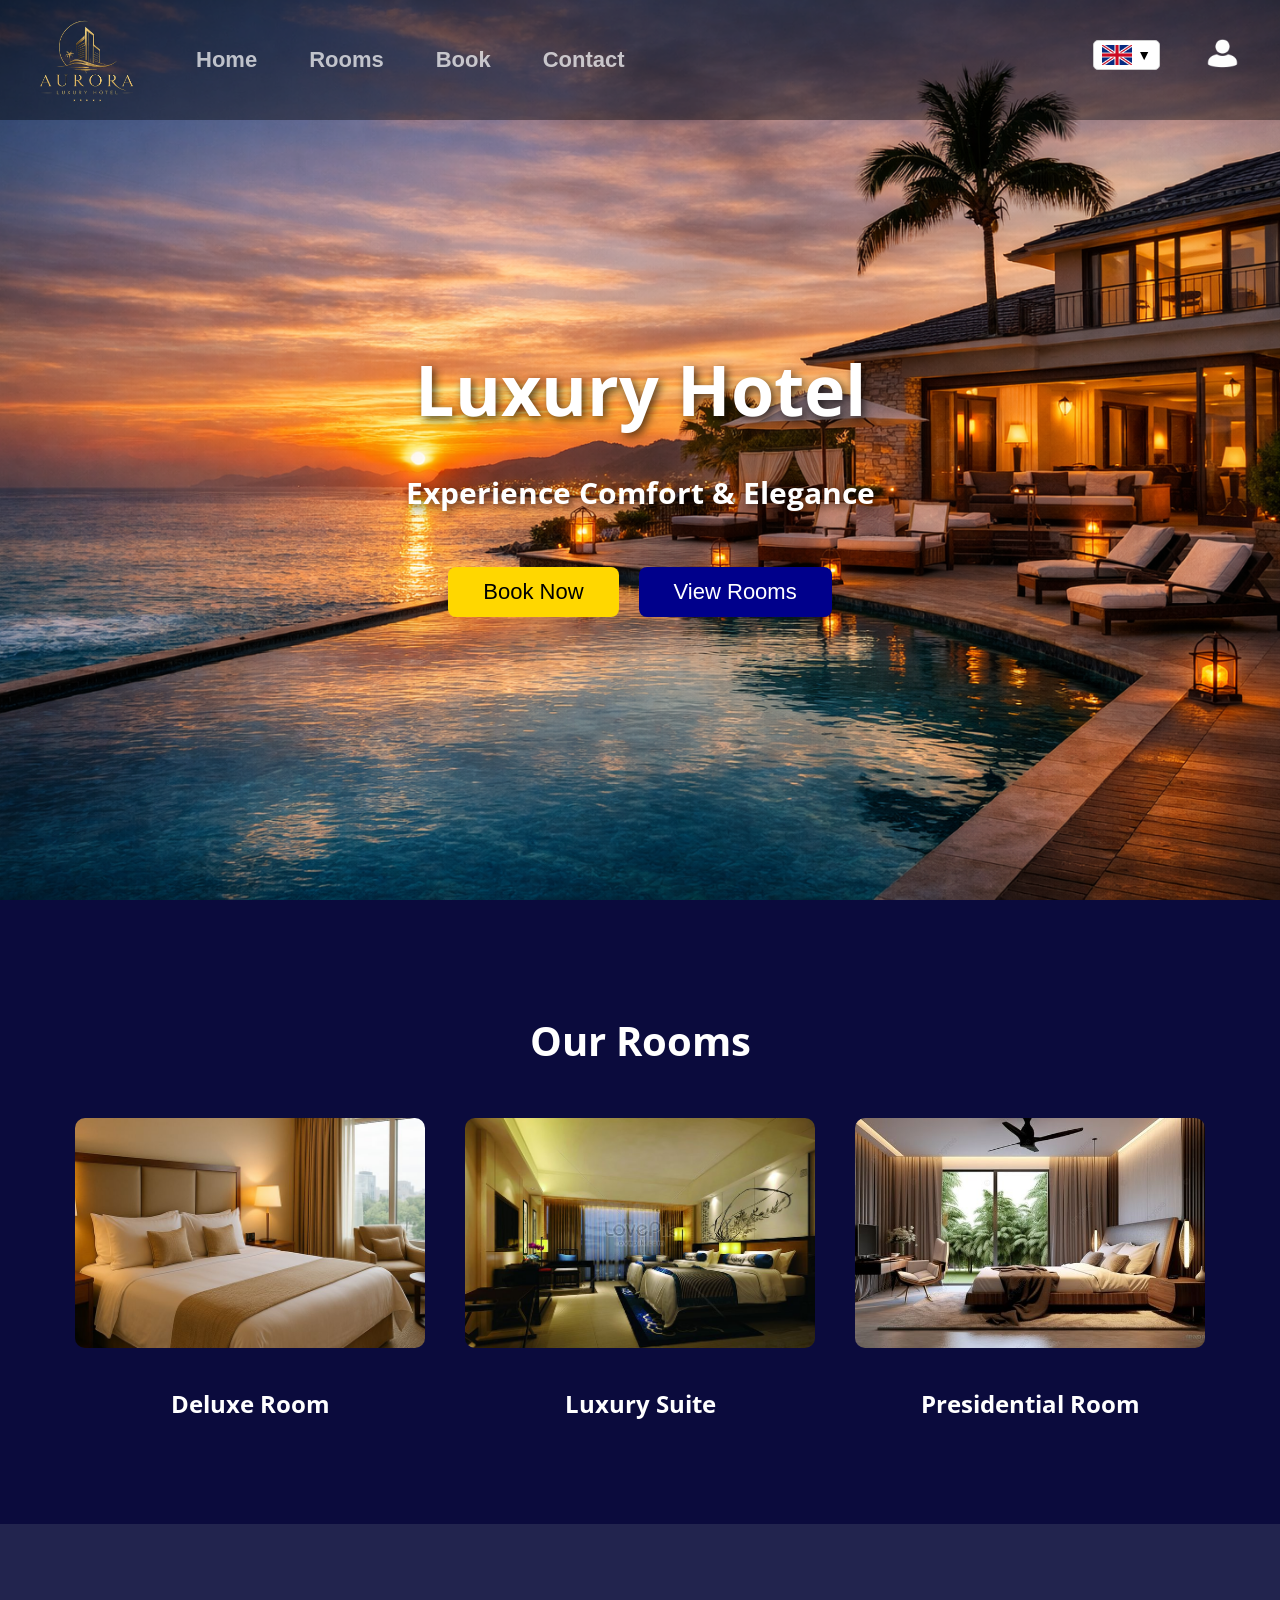
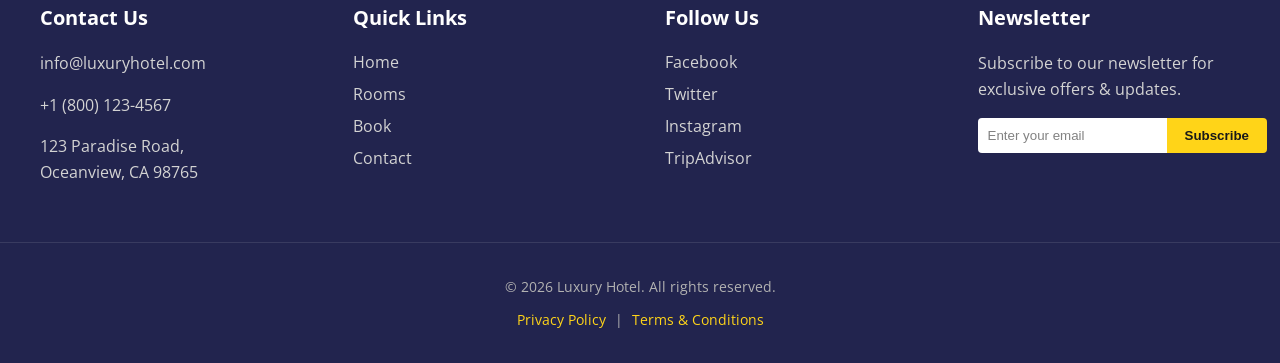
<file: index.html>
<!DOCTYPE html>
<html lang="en">
<head>

<meta charset="UTF-8">
<meta name="viewport" content="width=device-width, initial-scale=1.0">

<title>Luxury Hotel</title>

<link rel="stylesheet" href="style.css">
<link href="https://fonts.googleapis.com/css2?family=Open+Sans:wght@400;700&display=swap" rel="stylesheet">

</head>

<body>


<!-- HEADER -->
<header id="header">

  <!-- Logo -->
  <div class="logo">
    <img src="photo/ChatGPT Image Mar 13, 2026, 01_17_28 AM.png" alt="Luxury Hotel Logo">
  </div>

  <!-- Language selector -->
<div class="lang-selector">
  <button id="selected-lang">
    <img src="photo/great-britain-flag-flag-england-vector-icon-united-kingdom-flag-great-britain-10-eps_800531-104.avif" alt="English" class="flag">
    ▼
  </button>
  <div id="lang-options" class="lang-options">
    <img src="photo/great-britain-flag-flag-england-vector-icon-united-kingdom-flag-great-britain-10-eps_800531-104.avif" alt="English" data-lang="en" class="flag-option">
    <img src="photo/Flag_of_Georgia.svg.png" alt="Georgian" data-lang="ka" class="flag-option">
    <img src="photo/flag-russia-flag-nation_979270-2735.avif" alt="Russian" data-lang="ru" class="flag-option">
  </div>
</div>

  <!-- Navigation -->
  <nav class="nav">
    <a href="index.html"><button data-en="Home" data-ka="მთავარი" data-ru="Главная">Home</button></a>
    <a href="#"><button data-en="Rooms" data-ka="ოთახები" data-ru="Номера">Rooms</button></a>
    <a href="#"><button data-en="Book" data-ka="დაჯავშნა" data-ru="Бронирование">Book</button></a>
    <a href="#"><button data-en="Contact" data-ka="კონტაქტი" data-ru="Контакты">Contact</button></a>
  </nav>

  <!-- Login -->
  <div class="login">
    <a href="login.html">
      <img src="photo/White user icon for .png" alt="Login">
    </a>
  </div>

</header>


<!-- HERO -->
<section class="hero">
  <h1 data-en="Luxury Hotel" data-ka="ლუქს სასტუმრო" data-ru="Роскошный отель">Luxury Hotel</h1>
  <h2 data-en="Experience Comfort & Elegance" data-ka="გაეცანით კომფორტს და ელეგანტურობას" data-ru="Испытайте комфорт и элегантность">Experience Comfort & Elegance</h2>

  <div class="buttons">
    <a href="#"><button class="book" data-en="Book Now" data-ka="დაჯავშნა" data-ru="Забронировать">Book Now</button></a>
    <a href="#"><button class="view" data-en="View Rooms" data-ka="ოთახების ნახვა" data-ru="Посмотреть номера">View Rooms</button></a>
  </div>
</section>

<!-- ROOMS -->
<section class="rooms-section">
  <h1 class="rooms-title" data-en="Our Rooms" data-ka="ჩვენი ოთახები" data-ru="Наши номера">Our Rooms</h1>

  <div class="rooms">
    <div class="room">
      <div class="img-box">
        <img class="img1" src="photo/📸 Capturing Luxury & Elegance _ Hotel Photographer in Montreal 🏨✨.jpg">
        <img class="img2" src="photo/Luxury hotel homepag.png">
      </div>
      <h3 data-en="Deluxe Room" data-ka="დელუქს ოთახი" data-ru="Делюкс">Deluxe Room</h3>
    </div>

    <div class="room">
      <div class="img-box">
        <img class="img1" src="photo/Deluxe Five Star Hotel Standard Room.jpg">
        <img class="img2" src="photo/Luxury hotel homepag.png">
      </div>
      <h3 data-en="Luxury Suite" data-ka="ლუქს სუიტი" data-ru="Люкс">Luxury Suite</h3>
    </div>

    <div class="room">
      <div class="img-box">
        <img class="img1" src="photo/3d Rendering Of A Modern And Natural Styled Bedroom Interior, Hotel Room, Hotel Bedroom, Bedroom Background Image And Wallpaper for Free Download.jpg">
        <img class="img2" src="photo/Luxury hotel homepag.png">
      </div>
      <h3 data-en="Presidential Room" data-ka="პრეზიდენტის ოთახი" data-ru="Президентский номер">Presidential Room</h3>
    </div>
  </div>
</section>

<!-- FOOTER -->
<footer class="footer">

  <div class="footer-container">
    <div class="footer-section">
      <h3 data-en="Contact Us" data-ka="დაგვიკავშირდით" data-ru="Свяжитесь с нами">Contact Us</h3>
      <p>info@luxuryhotel.com</p>
      <p>+1 (800) 123-4567</p>
      <p data-en="123 Paradise Road, Oceanview, CA 98765" data-ka="123 პარადაისი, ოკენვიუ, CA 98765" data-ru="123 Парадиз Роуд, Оушнвью, CA 98765">123 Paradise Road,<br> Oceanview, CA 98765</p>
    </div>

    <div class="footer-section">
      <h3 data-en="Quick Links" data-ka="საჩქარო ლინკები" data-ru="Быстрые ссылки">Quick Links</h3>
      <a href="#" data-en="Home" data-ka="მთავარი" data-ru="Главная">Home</a>
      <a href="#" data-en="Rooms" data-ka="ოთახები" data-ru="Номера">Rooms</a>
      <a href="#" data-en="Book" data-ka="დაჯავშნა" data-ru="Бронирование">Book</a>
      <a href="#" data-en="Contact" data-ka="კონტაქტი" data-ru="Контакты">Contact</a>
    </div>

    <div class="footer-section">
      <h3 data-en="Follow Us" data-ka="გვიპოვეთ" data-ru="Подписывайтесь">Follow Us</h3>
      <a href="#">Facebook</a>
      <a href="#">Twitter</a>
      <a href="#">Instagram</a>
      <a href="#">TripAdvisor</a>
    </div>

    <div class="footer-section">
      <h3 data-en="Newsletter" data-ka="ახალ ამბები" data-ru="Новости">Newsletter</h3>
      <p data-en="Subscribe to our newsletter for exclusive offers & updates." data-ka="გამოწერა ექსკლუზიური შეთავაზებებისთვის" data-ru="Подпишитесь на нашу рассылку, чтобы получать эксклюзивные предложения и новости.">Subscribe to our newsletter for exclusive offers & updates.</p>

      <div class="newsletter">
        <input type="email" placeholder="Enter your email">
        <button data-en="Subscribe" data-ka="გამოწერა" data-ru="Подписаться">Subscribe</button>
      </div>
    </div>
  </div>

  <div class="footer-bottom">
    <p>© 2026 Luxury Hotel. All rights reserved.</p>
    <p>
      <a href="#" data-en="Privacy Policy" data-ka="კონფიდენციალურობის პოლიტიკა" data-ru="Политика конфиденциальности">Privacy Policy</a> |
      <a href="#" data-en="Terms & Conditions" data-ka="წესები და პირობები" data-ru="Правила и условия">Terms & Conditions</a>
    </p>
  </div>

</footer>

<script src="racxa.js"></script>
</body>

</html>
</file>
<file: style.css>
html,body{
margin:0;
padding:0;
height:100%;
font-family:'Open Sans',sans-serif;
}


/* HEADER */

header{
display:flex;
align-items:center;
justify-content:space-between;
position:fixed;
top:0;
left:0;
width:100%;
background:rgba(0,0,0,0.4);
padding:10px 40px;
z-index:1000;
transition:top 0.3s;
}

.nav{
display:flex;
padding-left: 150px;
gap:40px;
}

.nav a{
text-decoration:none;
}

.nav button{
background:none;
border:none;
color:white;
font-size:22px;
font-weight:bold;
cursor:pointer;
opacity:0.7;
transition:0.3s;
}

.nav button:hover{
opacity:1;
transform:scale(1.1);
}

.lang-selector {
  position: absolute;
  top: 20px;
  right: 20px;
  z-index: 1001;
}

#selected-lang {
  background: white;
  border: 1px solid #ccc;
  padding: 4px 8px;
  margin-right: 180px;
  margin-top: 20px;
  border-radius: 5px;
  cursor: pointer;
  display: flex;
  align-items: center;
  gap: 5px;
  font-size: 14px;
}

#selected-lang .flag {
  width: 30px;
  height: 20px;
  
}

.lang-options {
  display: none;
  position: absolute;
  top: 35px;
   margin-right: 180px;
  margin-top: 20px;
  right: 0;
  background: white;
  padding: 5px;
  border-radius: 5px;
  box-shadow: 0 2px 6px rgba(0,0,0,0.3);
}

.lang-options .flag-option {
  width: 30px;
  height: 20px;
  margin: 3px;
  cursor: pointer;
  transition: 0.2s;
}

.lang-options .flag-option:hover {
  transform: scale(1.2);
}

.logo{
position:absolute;
left:20px;
top:50%;
transform:translateY(-50%);
}

.logo img{
width:130px;
height:auto;
display:block;
}

.login img{
padding-right:50px;
width:95px;
height:95px;
object-fit:cover;
cursor:pointer;
transition:0.3s;
}

.login img:hover{
transform:scale(1.15);
}




.hero{
height:100vh;
background-image:url("photo/Luxury hotel homepag.png");
background-size:cover;
background-position:center;
display:flex;
flex-direction:column;
align-items:center;
justify-content:center;
text-align:center;
}

.hero h1{
color:white;
font-size:70px;
text-shadow:3px 3px 10px rgba(0,0,0,0.7);
margin-bottom:10px;
}

.hero h2{
color:white;
font-size:30px;
text-shadow:3px 3px 10px rgba(0,0,0,0.7);
}

.buttons{
margin-top:30px;
display:flex;
gap:20px;
}

.book{
background:gold;
border:none;
padding:12px 35px;
font-size:22px;
border-radius:8px;
cursor:pointer;
transition:0.3s;
}

.view{
background:darkblue;
color:white;
border:none;
padding:12px 35px;
font-size:22px;
border-radius:8px;
cursor:pointer;
transition:0.3s;
}

.book:hover{
transform:scale(1.05);
}

.view:hover{
transform:scale(1.05);
}



.rooms-section{
background:#0b0b3d;
padding:80px 0;
text-align:center;
}

.rooms-title{
color:white;
font-size:40px;
margin-bottom:50px;
}

.rooms{
display:flex;
justify-content:center;
gap:40px;
flex-wrap:wrap;
}

.room{
display:flex;
flex-direction:column;
align-items:center;
gap:15px;
}



.img-box{
position:relative;
width:350px;
height:230px;
overflow:hidden;
border-radius:10px;
}

.img-box img{
position:absolute;
width:100%;
height:100%;
object-fit:cover;
top:0;
left:0;
transition:opacity 3s, transform 0.3s;
}

.img1{
opacity:1;
}

.img2{
opacity:0;
}

.img-box:hover .img2{
opacity:1;
}

.img-box:hover .img1{
opacity:0;
}

.img-box:hover img{
transform:scale(1.1);
}

.room h3{
color:white;
font-size:24px;
}


/* FOOTER */

.footer{
background:#0b0d3b;
opacity:0.9;
color:white;
padding-top:60px;
}

.footer-container{
display:flex;
justify-content:space-between;
max-width:1200px;
margin:auto;
gap:50px;
padding:0 20px;
flex-wrap:wrap;
}

.footer-section{
flex:1;
min-width:220px;
}

.footer-section h3{
margin-bottom:20px;
font-size:20px;
}

.footer-section p{
color:#cfcfcf;
line-height:1.6;
}

.footer-section a{
display:block;
text-decoration:none;
color:#cfcfcf;
margin-bottom:10px;
transition:0.3s;
}

.footer-section a:hover{
color:#ffd000;
}

.newsletter{
margin-top:15px;
display:flex;
}

.newsletter input{
flex:1;
padding:10px;
border:none;
outline:none;
border-radius:4px 0 0 4px;
}

.newsletter button{
background:#ffd000;
border:none;
padding:10px 18px;
border-radius:0 4px 4px 0;
cursor:pointer;
font-weight:bold;
}

.newsletter button:hover{
background:#e6be00;
}

.footer-bottom{
border-top:1px solid rgba(255,255,255,0.1);
margin-top:40px;
padding:20px;
text-align:center;
color:#aaa;
font-size:14px;
}

.footer-bottom a{
color:#ffd000;
text-decoration:none;
margin:0 5px;
}
</file>
